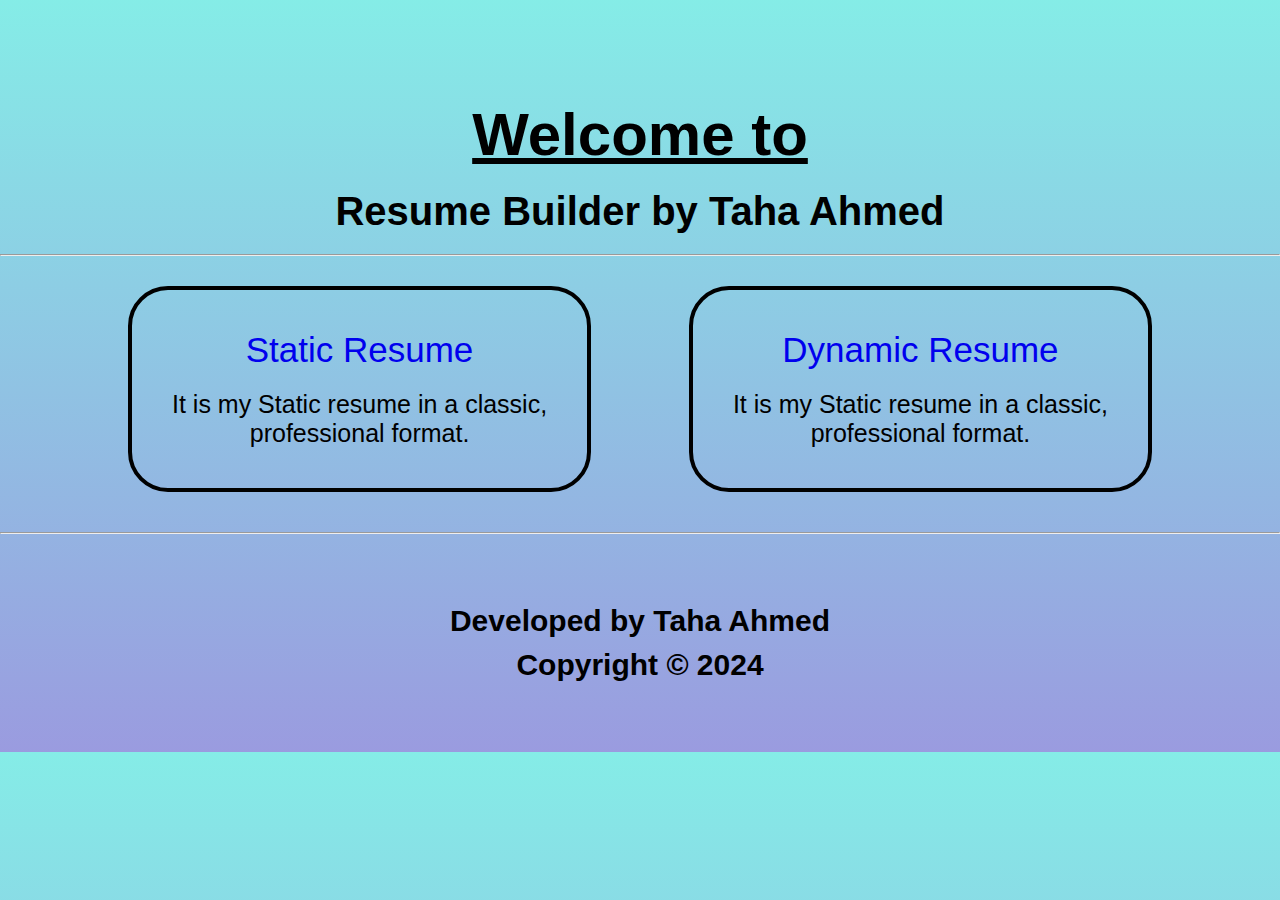
<file: index.html>
<!DOCTYPE html>
<html lang="en">
<head>
  <meta charset="UTF-8">
  <meta name="viewport" content="width=device-width, initial-scale=1.0">
  <title>Document</title>
  <link rel="stylesheet" href="style.css">
</head>
<body>
  <!-- Header -->
  <header id="header" class="mt30 headingStyle">
    <h1 class="myHeading">Welcome to</h1>
    <h2>Resume Builder by Taha Ahmed</h2>
  </header><hr>

  <!-- Main -->
   <main id="main" class="mb40">
    <!-- Div 01 -->
    <div class="p40 round zoom border" >
      <a class="anchor" href="./static_Resume/staticResume.html">Static Resume</a>
      <p class="para">It is my Static resume in a classic, <br>professional format.</p>
    </div>

    <!-- Div 02 -->
    <div class="p40 round zoom border">
      <a class="anchor" href="./Dynamic_Resume/User_Input/from.html">Dynamic Resume</a>
      <p class="para">It is my Static resume in a classic, <br>professional format.</p>
    </div>
   </main><hr>

<!-- Footer -->
   <footer class="mt40 headingStyle mb40">
     <p>Developed by Taha Ahmed</p>
     <p>Copyright &copy; 2024</p>
   </footer>
</body>
</html>
</file>
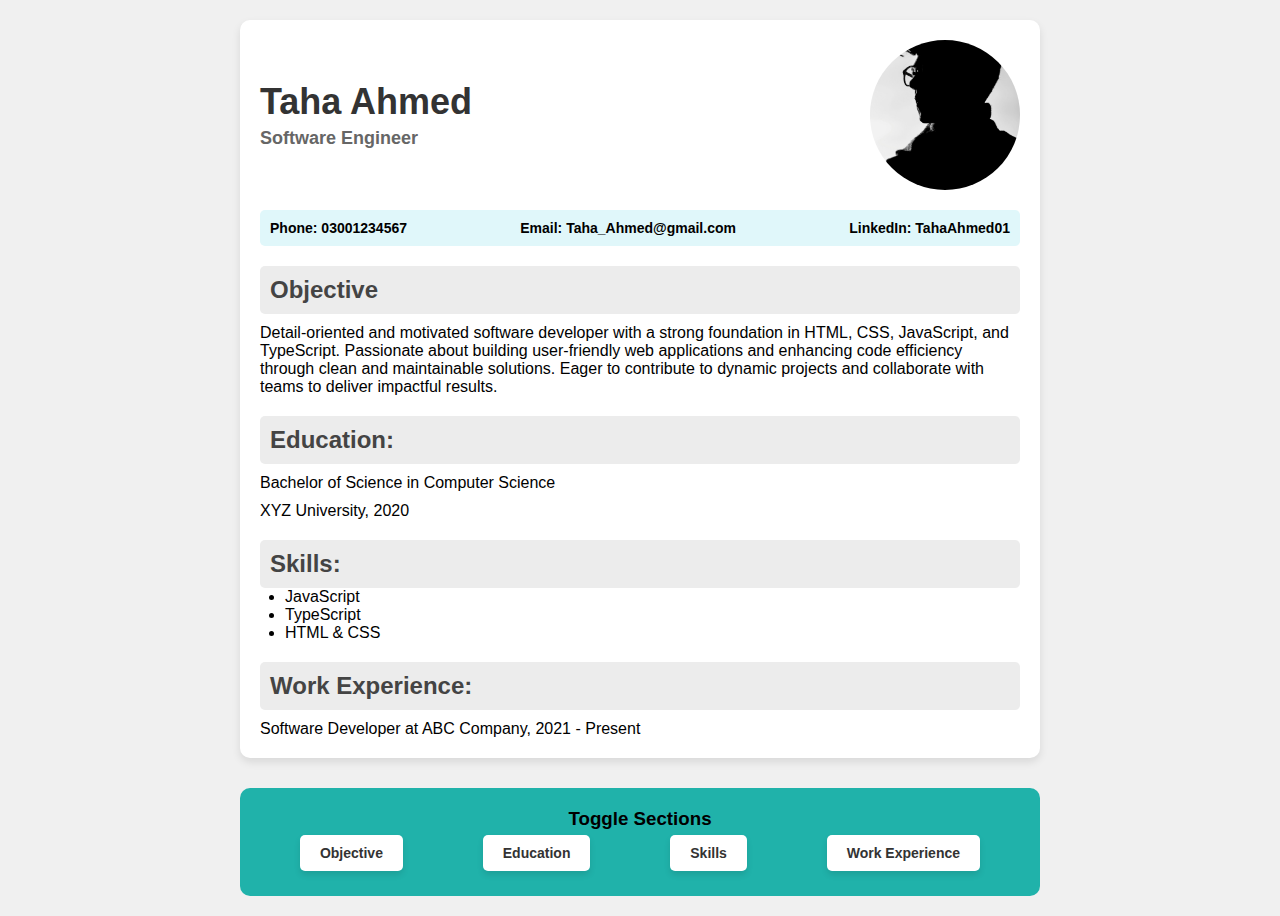
<file: static_Resume/staticResume.html>
<!DOCTYPE html>
<html lang="en">
  <head>
    <meta charset="UTF-8">
    <meta name="viewport" content="width=device-width, initial-scale=1.0">
    <title>Resume</title>
    <link rel="stylesheet" href="staticStyle.css">
    <link rel="stylesheet" href="https://cdnjs.cloudflare.com/ajax/libs/font-awesome/6.6.0/css/all.min.css" integrity="sha512-Kc323vGBEqzTmouAECnVceyQqyqdsSiqLQISBL29aUW4U/M7pSPA/gEUZQqv1cwx4OnYxTxve5UMg5GT6L4JJg==" crossorigin="anonymous" referrerpolicy="no-referrer" />
  </head>
  <body>
    <div id="mainDiv">

      <!-- Personal Information -->
      <section>
        <div class="personal">
          <div>
            <h1><span id="name">Taha Ahmed</span></h1>
            <h2><span id="jobTitle">Software Engineer</span></h2>
          </div>
          <img src="profile.jpeg" alt="Profile Picture">
        </div>

        <div class="contact-info">
          <p class="para"><i class="fa-solid fa-phone"></i> Phone: <span id="phone">03001234567</span></p>
          <p class="para"><i class="fa-solid fa-envelope"></i> Email: <span id="email">Taha_Ahmed@gmail.com</span></p>
          <p class="para"><i class="fa-brands fa-linkedin"></i> LinkedIn: <span id="linkedin">TahaAhmed01</span></p>
        </div>
      </section>

      <!-- Objective -->
      <section id="objectiveSec">
        <h2 class="heading">Objective</h2>
        <p class="contPara">Detail-oriented and motivated software developer with a strong foundation in HTML, CSS, JavaScript, and TypeScript. Passionate about building user-friendly web applications and enhancing code efficiency through clean and maintainable solutions. Eager to contribute to dynamic projects and collaborate with teams to deliver impactful results.</p>
      </section>

      <!-- Education -->
      <section id="eduSec">
        <h2 class="heading">Education:</h2>
        <p class="contPara"><span id="degree">Bachelor of Science in Computer Science</span></p>
        <p class="contPara"><span id="university">XYZ University</span>, <span id="gradYear">2020</span></p>
      </section>

      <!-- Skills -->
      <section id="skillSec">
        <h2 class="heading">Skills:</h2>
        <ul>
          <li><span id="skill1" class="contPara">JavaScript</span></li>
          <li><span id="skill2" class="contPara">TypeScript</span></li>
          <li><span id="skill3" class="contPara">HTML & CSS</span></li>
        </ul>
      </section>

      <!-- Work Experience -->
      <section id="workExpSec" class="work-experience">
        <h2 class="heading">Work Experience:</h2>
        <p class="contPara"><span id="jobTitleExp">Software Developer</span> at <span id="company">ABC Company</span>, <span id="startYear">2021</span> - <span id="endYear">Present</span></p>
      </section>
    </div>

    <div id="btnDiv">
      <h3>Toggle Sections</h3>
      <div class="sp">
        <button id="ObjectiveBtn" class="btn" data-target="objective">Objective</button>
        <button id="EducationBtn" class="btn" data-target="education">Education</button>
        <button id="SkillsBtn" class="btn" data-target="skills">Skills</button>
        <button id="WorkExpBtn" class="btn" data-target="workExperience">Work Experience</button>
      </div>
    </div>
  </body>
  <script src="staticResume.js"></script>
</html>
</file>
<file: style.css>
*{
  margin: 0;
  padding: 0;
  box-sizing: border-box;
  font-family: Arial, Helvetica, sans-serif;
}

body{
  display: flex;
  flex-direction: column;
  justify-content: center;
  text-align: center;
  padding-top: 80px;
  background: linear-gradient(rgba(12, 218, 207, 0.5), rgba(54, 56, 192, 0.5));
}

.headingStyle{
  width: 90%;
  border: 0px solid;
  border-radius: 10px;
  margin-top: 60px;
  padding: 20px;
  margin: auto;
}

.myHeading{
  font-size: 60px;
  margin-bottom: 20px;
  text-decoration: underline;
}

.mt40{
  margin-top: 40px;
}

.mb40{
  margin-bottom: 40px;
}

.mb20{
  margin-bottom: 20px;
}

#header h2{
  font-size: 40px;
}

#main{
  margin-left: 5%;
  margin-right: 5%;
  text-align: center;
  display: flex;
  justify-content: space-between;
  align-items: center;
  padding-left: 5%;
  padding-right: 5%;
  margin-top: 30px;
}

.p40{
  padding: 40px;
}

.round{
  border-radius: 50px;
}

.anchor{
  display: block;
  font-size: 35px;
  text-decoration: none;
  margin-bottom: 20px;
}

.img{
  width: 400px;
  border-radius: 20px;
}

.para{
  font-size: 25px;
  margin-top: 20px;
}

.zoom{
  transform: scale(1);
  transition: transform 0.5s;
}

.zoom:hover{
  transform: scale(1.01);
}

footer p{
  font-size: 30px;
  margin-top: 10px;
  margin-bottom: 10px;
  font-weight: 600;
}

.border{
  border: 4px solid black;
  border-radius: 40px;
}
</file>
<file: static_Resume/staticStyle.css>
/* Global Styles */
* {
  margin: 0;
  padding: 0;
  box-sizing: border-box;
  font-family: Arial, Helvetica, sans-serif;
}

body {
  display: flex;
  flex-direction: column;
  align-items: center;
  background-color: #f0f0f0;
  padding: 20px;
}

#mainDiv {
  width: 100%;
  max-width: 800px;
  padding: 20px;
  border-radius: 10px;
  background-color: #fff;
  box-shadow: 0px 4px 8px rgba(0, 0, 0, 0.1);
  margin-bottom: 30px;
}

img {
  width: 150px;
  height: 150px;
  border-radius: 50%;
  object-fit: cover;
}

.personal {
  display: flex;
  justify-content: space-between;
  align-items: center;
}

.personal h1 {
  font-size: 36px;
  color: #333;
}

.personal h2 {
  font-size: 18px;
  margin-top: 5px;
  color: #666;
}

.contact-info {
  display: flex;
  justify-content: space-between;
  padding: 10px;
  background-color: #e0f7fa;
  border-radius: 5px;
  margin-top: 20px;
}

.contact-info .para {
  font-size: 14px;
  font-weight: 600;
}

.heading {
  font-size: 24px;
  color: #444;
  padding: 10px;
  background-color: #ececec;
  border-radius: 5px;
  margin-top: 20px;
}

.contPara {
  font-size: 16px;
  margin-top: 10px;
}

#skillSec ul {
  margin-left: 25px;
}

#btnDiv {
  width: 100%;
  max-width: 800px;
  padding: 20px;
  text-align: center;
  background-color: lightseagreen;
  border-radius: 10px;
}

.btn {
  font-size: 14px;
  font-weight: 600;
  padding: 10px 20px;
  margin: 5px;
  border: none;
  border-radius: 5px;
  cursor: pointer;
  background-color: #fff;
  color: #333;
  box-shadow: 0 4px 6px rgba(0, 0, 0, 0.1);
}

.btn:hover {
  background-color: #f0f0f0;
}

.sp {
  display: flex;
  flex-wrap: wrap;
  justify-content: space-around;
}

/* Responsive Design */
@media (max-width: 768px) {
  #mainDiv, #btnDiv {
    width: 100%;
  }

  .personal {
    flex-direction: column;
    text-align: center;
  }

  img {
    margin-top: 20px;
  }

  .contact-info {
    flex-direction: column;
  }

  .btn {
    width: 100%;
    margin: 10px 0;
  }
}

#objectiveSec{
  display: block;
}

#eduSec{
  display: block;
}

#skillSec{
  display: block;
}

#workExpSec{
  display: block;
}
</file>
